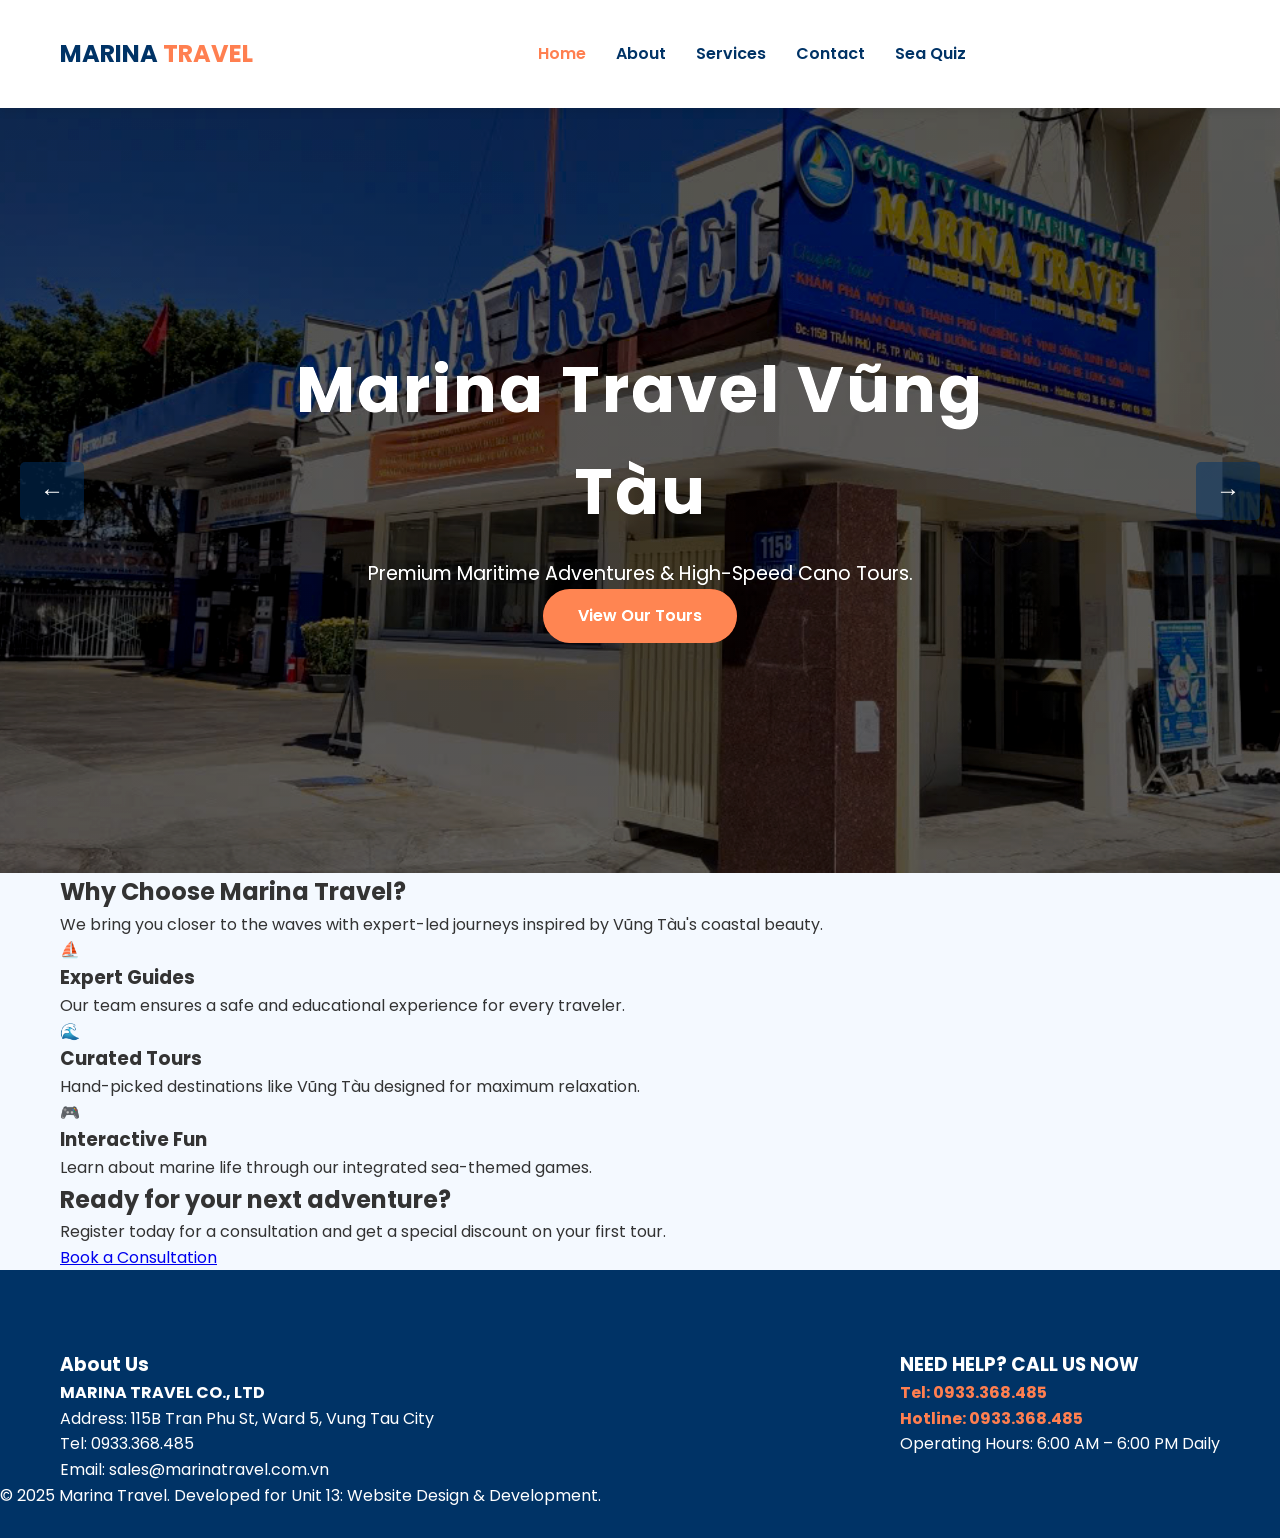
<file: html/index.html>
<!DOCTYPE html>
<html lang="en">
<head>
    <meta charset="UTF-8">
    <meta name="viewport" content="width=device-width, initial-scale=1.0">
    <title>Marina Travel | Your Gateway to the Sea</title>
    <link rel="stylesheet" href="../css/style.css">
    <link rel="stylesheet" href="../css/responsive.css">
    <link href="https://fonts.googleapis.com/css2?family=Poppins:wght@300;400;600&family=Playfair+Display:wght@700&display=swap" rel="stylesheet">
</head>
<body>

    <header>
        <nav class="navbar">
            <div class="logo">Marina <span>Travel</span></div>
            <ul class="nav-links">
                <li><a href="index.html" class="active">Home</a></li>
                <li><a href="about.html">About</a></li>
                <li><a href="services.html">Services</a></li>
                <li><a href="contact.html">Contact</a></li>
                <li><a href="game.html">Sea Quiz</a></li>
            </ul>
        </nav>
    </header>

<main>
    <section class="hero-window">
        <div class="hero-slider" id="hero-slider">
            <div class="slide" style="background-image: linear-gradient(rgba(0,0,0,0.4), rgba(0,0,0,0.4)), url('../img/Marina_Photo_Number_20.jpg');">
                <div class="hero-content">
                    <h1>Marina Travel Vũng Tàu</h1>
                    <p>Premium Maritime Adventures & High-Speed Cano Tours.</p>
                    <a href="services.html" class="btn-primary">View Our Tours</a>
                </div>
            </div>
            <div class="slide" style="background-image: linear-gradient(rgba(0,0,0,0.4), rgba(0,0,0,0.4)), url('../img/Marina_Photo_Number_21.jpg');">
                <div class="hero-content">
                    <h1>Modern PPC Speedboats</h1>
                    <p>Safe, fast, and professional maritime transportation.</p>
                </div>
            </div>
            <div class="slide" style="background-image: linear-gradient(rgba(0,0,0,0.4), rgba(0,0,0,0.4)), url('../img/Marina_Photo_Number_22.jpg');">
                <div class="hero-content">
                    <h1>Unforgettable Memories</h1>
                    <p>Explore the "Kingdom of Oysters" and Vũng Tàu's hidden gems.</p>
                </div>
            </div>
        </div>
        <button class="slider-nav prev" id="prevSlide">←</button>
        <button class="slider-nav next" id="nextSlide">→</button>
    </section>
</main>

        <section class="container features">
            <div class="section-title">
                <h2>Why Choose Marina Travel?</h2>
                <p>We bring you closer to the waves with expert-led journeys inspired by Vũng Tàu's coastal beauty.</p>
            </div>
            
            <div class="feature-grid">
                <div class="feature-card">
                    <div class="icon">⛵</div>
                    <h3>Expert Guides</h3>
                    <p>Our team ensures a safe and educational experience for every traveler.</p>
                </div>
                <div class="feature-card">
                    <div class="icon">🌊</div>
                    <h3>Curated Tours</h3>
                    <p>Hand-picked destinations like Vũng Tàu designed for maximum relaxation.</p>
                </div>
                <div class="feature-card">
                    <div class="icon">🎮</div>
                    <h3>Interactive Fun</h3>
                    <p>Learn about marine life through our integrated sea-themed games.</p>
                </div>
            </div>
        </section>

        <section class="cta-banner">
            <div class="container">
                <h2>Ready for your next adventure?</h2>
                <p>Register today for a consultation and get a special discount on your first tour.</p>
                <a href="contact.html" class="btn-white">Book a Consultation</a>
            </div>
        </section>
    </main>

    <footer>
        <div class="container footer-flex">
            <div class="footer-left">
                <h3>About Us</h3>
                <p><strong>MARINA TRAVEL CO., LTD</strong></p>
                <p>Address: 115B Tran Phu St, Ward 5, Vung Tau City</p>
                <p>Tel: 0933.368.485</p>
                <p>Email: sales@marinatravel.com.vn</p>
            </div>

            <div class="footer-right">
                <h3>NEED HELP? CALL US NOW</h3>
                <p class="hotline-text">Tel: 0933.368.485</p>
                <p class="hotline-text">Hotline: 0933.368.485</p>
                <p>Operating Hours: 6:00 AM – 6:00 PM Daily</p>
            </div>
        </div>
        
        <div class="footer-bottom">
            <p>&copy; 2025 Marina Travel. Developed for Unit 13: Website Design & Development.</p>
        </div>
    </footer>

    <script src="../js/main.js"></script>
</body>
</html>
</file>
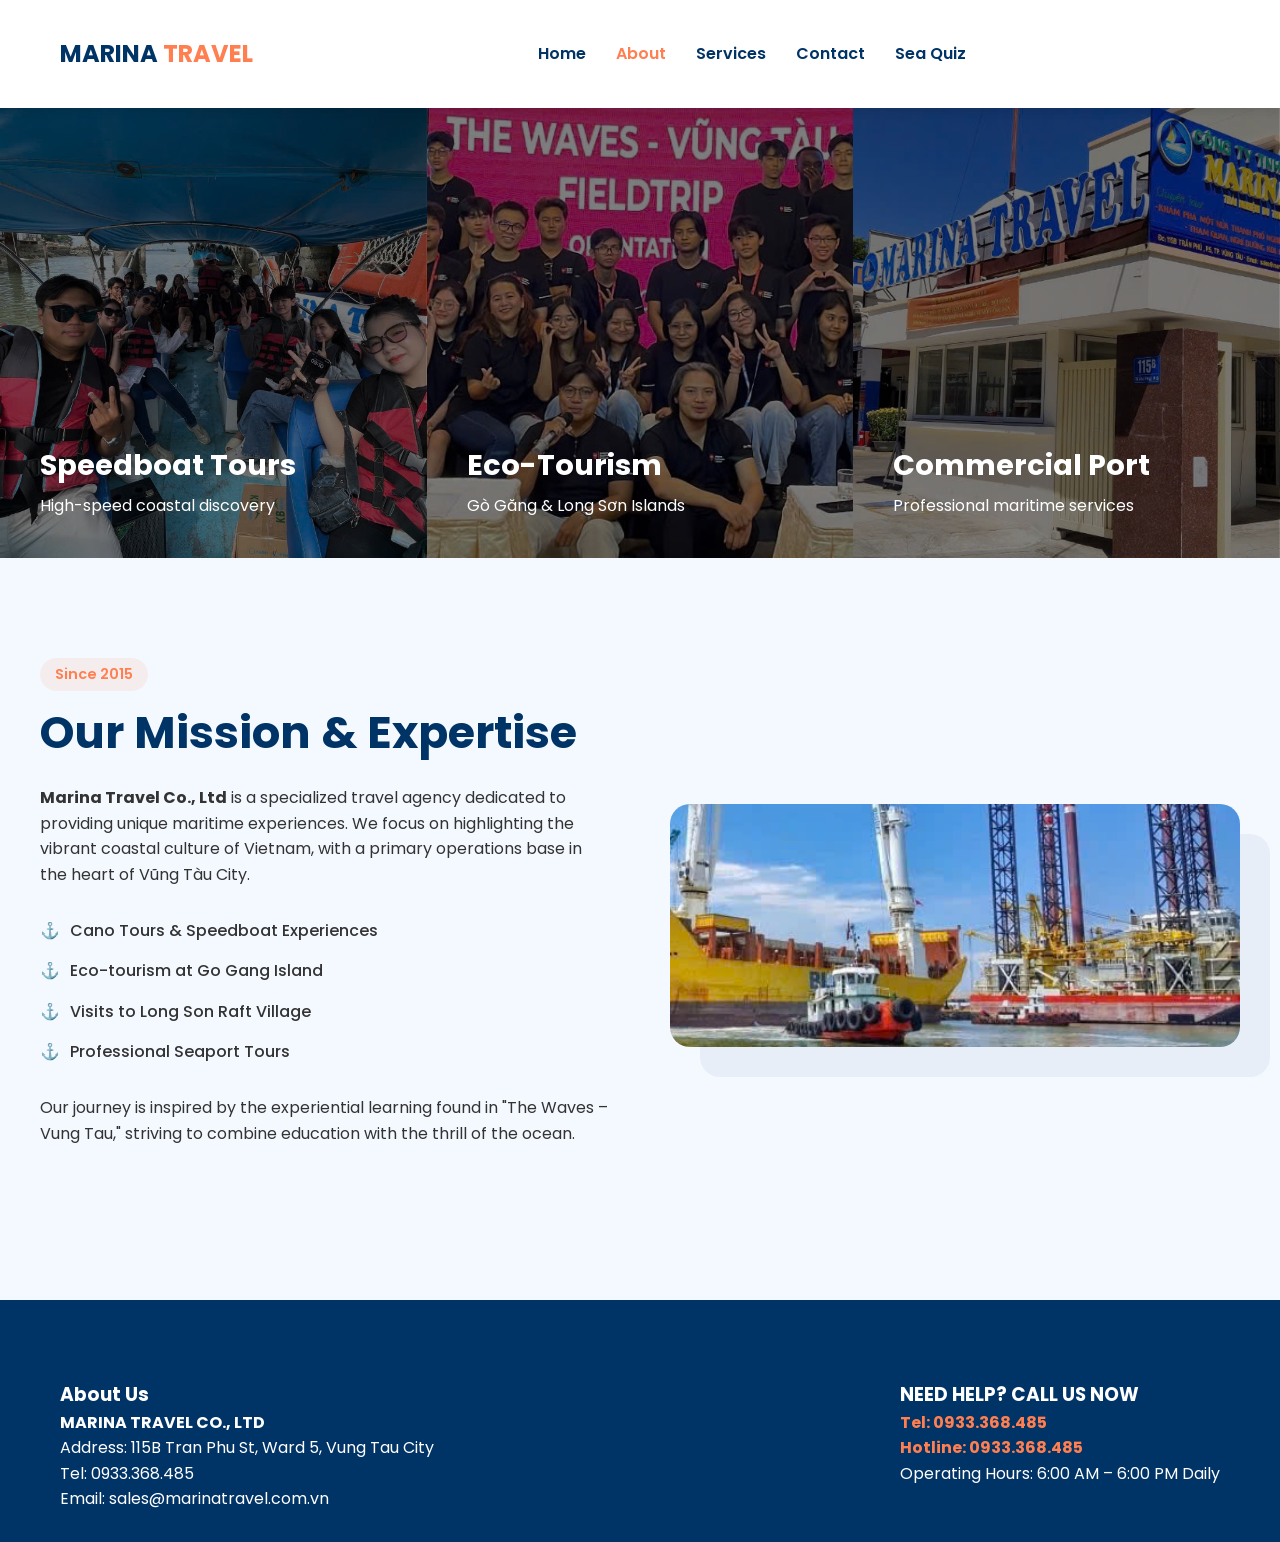
<file: html/about.html>
<!DOCTYPE html>
<html lang="en">
<head>
    <meta charset="UTF-8">
    <meta name="viewport" content="width=device-width, initial-scale=1.0">
    <title>About Us - Marina Travel</title>
    <link rel="stylesheet" href="../css/style.css">
    <link rel="stylesheet" href="../css/responsive.css">
    <link href="https://fonts.googleapis.com/css2?family=Poppins:wght@300;400;600&display=swap" rel="stylesheet">
</head>
<body>

    <header>
        <nav class="navbar">
            <div class="logo">Marina <span>Travel</span></div>
            <ul class="nav-links">
                <li><a href="index.html">Home</a></li>
                <li><a href="about.html" class="active">About</a></li>
                <li><a href="services.html">Services</a></li>
                <li><a href="contact.html">Contact</a></li>
                <li><a href="game.html">Sea Quiz</a></li>
            </ul>
        </nav>
    </header>

    <main>
        <section class="quick-services">
            <div class="service-box" style="background-image: linear-gradient(rgba(0,0,0,0.5), rgba(0,0,0,0.5)), url('../img/Marina_Photo_Number_23.jpg');">
                <div class="box-content">
                    <h3>Speedboat Tours</h3>
                    <p>High-speed coastal discovery</p>
                </div>
            </div>
            <div class="service-box" style="background-image: linear-gradient(rgba(0,0,0,0.5), rgba(0,0,0,0.5)), url('../img/Marina_Photo_Number_24.jpg');">
                <div class="box-content">
                    <h3>Eco-Tourism</h3>
                    <p>Gò Găng & Long Sơn Islands</p>
                </div>
            </div>
            <div class="service-box" style="background-image: linear-gradient(rgba(0,0,0,0.5), rgba(0,0,0,0.5)), url('../img/Marina_Photo_Number_20.jpg');">
                <div class="box-content">
                    <h3>Commercial Port</h3>
                    <p>Professional maritime services</p>
                </div>
            </div>
        </section>

        <section class="container company-detail">
            <div class="detail-grid">
                <div class="detail-text">
                    <span class="badge">Since 2015</span>
                    <h2>Our Mission & Expertise</h2>
                    <p><strong>Marina Travel Co., Ltd</strong> is a specialized travel agency dedicated to providing unique maritime experiences. We focus on highlighting the vibrant coastal culture of Vietnam, with a primary operations base in the heart of Vũng Tàu City.</p>
                    
                    <ul class="check-list">
                        <li>Cano Tours & Speedboat Experiences</li>
                        <li>Eco-tourism at Go Gang Island</li>
                        <li>Visits to Long Son Raft Village</li>
                        <li>Professional Seaport Tours</li>
                    </ul>

                    <p>Our journey is inspired by the experiential learning found in "The Waves – Vung Tau," striving to combine education with the thrill of the ocean.</p>
                    <a href="services.html" class="btn-primary">View All Packages</a>
                </div>
                <div class="detail-image">
                    <img src="../img/Marina_Photo_Number_3.jpg" alt="Marina Vung Tau" class="img-frame">
                </div>
            </div>
        </section>
    </main>

    <footer>
        <div class="container footer-flex">
            <div class="footer-left">
                <h3>About Us</h3>
                <p><strong>MARINA TRAVEL CO., LTD</strong></p>
                <p>Address: 115B Tran Phu St, Ward 5, Vung Tau City</p>
                <p>Tel: 0933.368.485</p>
                <p>Email: sales@marinatravel.com.vn</p>
            </div>
            <div class="footer-right">
                <h3>NEED HELP? CALL US NOW</h3>
                <p class="hotline-text">Tel: 0933.368.485</p>
                <p class="hotline-text">Hotline: 0933.368.485</p>
                <p>Operating Hours: 6:00 AM – 6:00 PM Daily</p>
            </div>
        </div>
    </footer>

    <script src="../js/main.js"></script>
</body>
</html>
</file>
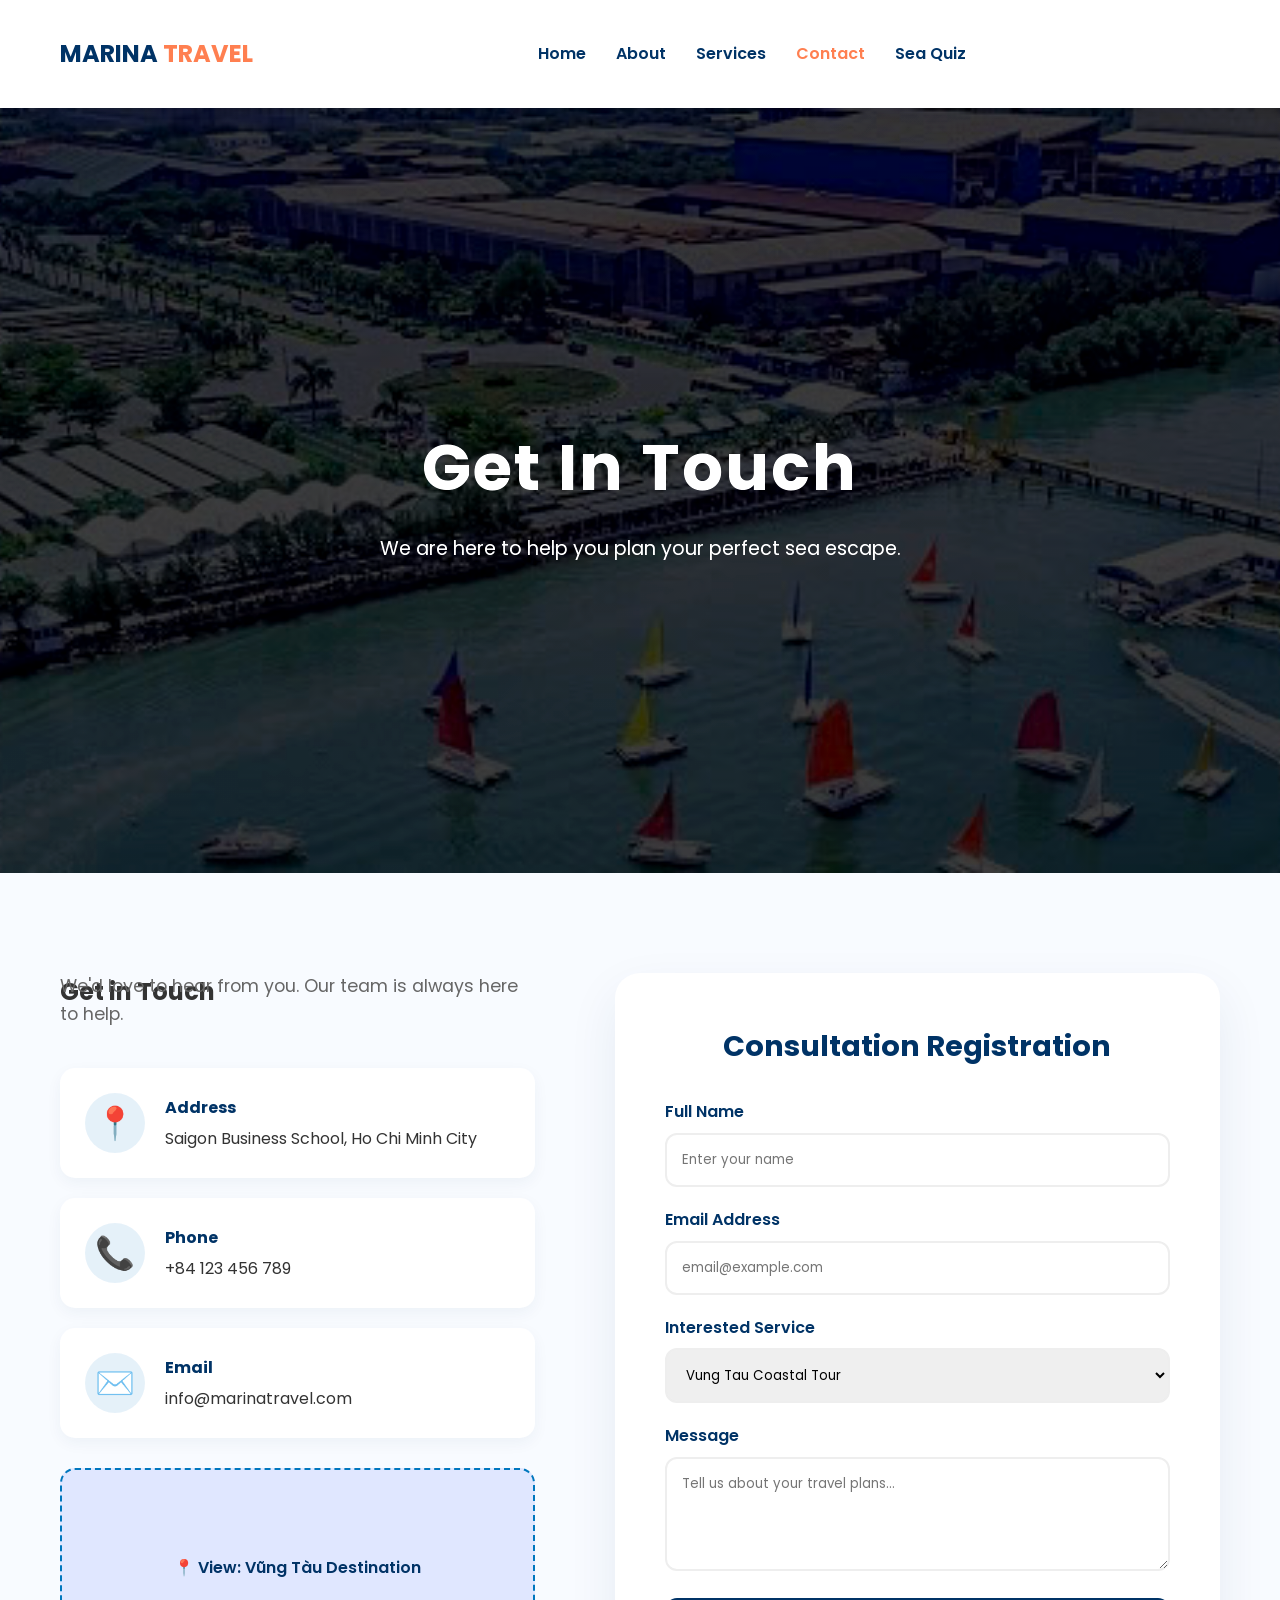
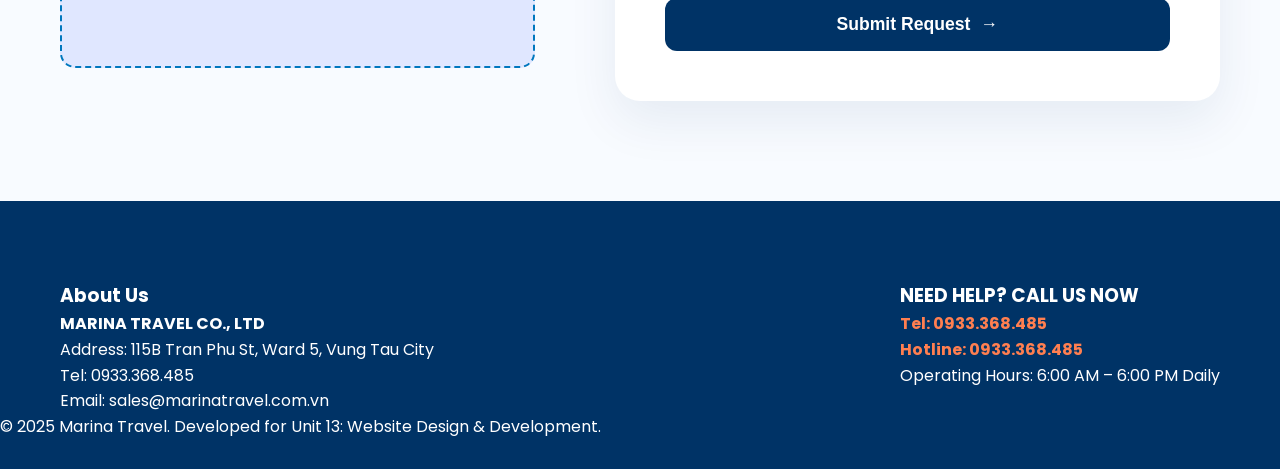
<file: html/contact.html>
<!DOCTYPE html>
<html lang="en">
<head>
    <meta charset="UTF-8">
    <meta name="viewport" content="width=device-width, initial-scale=1.0">
    <title>Contact Us - Marina Travel</title>
    <link rel="stylesheet" href="../css/style.css">
    <link rel="stylesheet" href="../css/responsive.css">
    <link href="https://fonts.googleapis.com/css2?family=Poppins:wght@300;400;600&display=swap" rel="stylesheet">
</head>
<body>

    <header>
        <nav class="navbar">
            <div class="logo">Marina <span>Travel</span></div>
            <ul class="nav-links">
                <li><a href="index.html">Home</a></li>
                <li><a href="about.html">About</a></li>
                <li><a href="services.html">Services</a></li>
                <li><a href="contact.html" class="active">Contact</a></li>
                <li><a href="game.html">Sea Quiz</a></li>
            </ul>
        </nav>
    </header>

    <main>
        <section class="hero-window">
            <div class="hero-slider" id="hero-slider">
                <div class="slide" style="background-image: linear-gradient(rgba(0,0,0,0.6), rgba(0,0,0,0.6)), url('../img/Marina_Photo_Number_2.jpg');">
                    <div class="hero-content">
                        <h1>Get In Touch</h1>
                        <p>We are here to help you plan your perfect sea escape.</p>
                    </div>
                </div>
                <div class="slide" style="background-image: linear-gradient(rgba(0,0,0,0.6), rgba(0,0,0,0.6)), url('../img/Marina_Photo_Number_5.jpg');">
                    <div class="hero-content">
                        <h1>24/7 Hotline Support</h1>
                        <p>Call us now at 0933.368.485 for immediate assistance.</p>
                    </div>
                </div>
                <div class="slide" style="background-image: linear-gradient(rgba(0,0,0,0.6), rgba(0,0,0,0.6)), url('../img/Marina_Photo_Number_7.jpg');">
                    <div class="hero-content">
                        <h1>Ready for the Sea?</h1>
                        <p>Test your ocean knowledge with our Sea Quiz!</p>
                    </div>
                </div>
            </div>
        </section>

        <section class="contact-page-wrapper">
    <div class="container contact-grid">
        
        <div class="contact-info-card">
            <h2 class="section-title">Get in Touch</h2>
            <p class="subtitle">We'd love to hear from you. Our team is always here to help.</p>
            
            <div class="info-item-box">
                <div class="info-icon">📍</div>
                <div>
                    <h4>Address</h4>
                    <p>Saigon Business School, Ho Chi Minh City</p>
                </div>
            </div>
            
            <div class="info-item-box">
                <div class="info-icon">📞</div>
                <div>
                    <h4>Phone</h4>
                    <p>+84 123 456 789</p>
                </div>
            </div>
            
            <div class="info-item-box">
                <div class="info-icon">✉️</div>
                <div>
                    <h4>Email</h4>
                    <p>info@marinatravel.com</p>
                </div>
            </div>

            <div class="map-preview">
                <p>📍 View: Vũng Tàu Destination</p>
            </div>
        </div>

        <div class="form-container-card">
            <h3>Consultation Registration</h3>
            <form id="consultation-form">
                <div class="input-group">
                    <label>Full Name</label>
                    <input type="text" placeholder="Enter your name" required>
                </div>

                <div class="input-group">
                    <label>Email Address</label>
                    <input type="email" placeholder="email@example.com" required>
                </div>

                <div class="input-group">
                    <label>Interested Service</label>
                    <select>
                        <option>Vung Tau Coastal Tour</option>
                        <option>Go Gang Island Eco-Tour</option>
                        <option>Long Son Raft Village</option>
                        <option>Private Boat Rental</option>
                    </select>
                </div>

                <div class="input-group">
                    <label>Message</label>
                    <textarea rows="4" placeholder="Tell us about your travel plans..."></textarea>
                </div>

                <button type="submit" class="submit-btn-modern">
                    Submit Request <span>→</span>
                </button>
            </form>
        </div>

    </div>
</section>
    </main>

    <footer>
        <div class="container footer-flex">
            <div class="footer-left">
                <h3>About Us</h3>
                <p><strong>MARINA TRAVEL CO., LTD</strong></p>
                <p>Address: 115B Tran Phu St, Ward 5, Vung Tau City</p>
                <p>Tel: 0933.368.485</p>
                <p>Email: sales@marinatravel.com.vn</p>
            </div>

            <div class="footer-right">
                <h3>NEED HELP? CALL US NOW</h3>
                <p class="hotline-text">Tel: 0933.368.485</p>
                <p class="hotline-text">Hotline: 0933.368.485</p>
                <p>Operating Hours: 6:00 AM – 6:00 PM Daily</p>
            </div>
        </div>
        
        <div class="footer-bottom">
            <p>&copy; 2025 Marina Travel. Developed for Unit 13: Website Design & Development.</p>
        </div>
    </footer>

    <script src="../js/main.js"></script>
    <script src="../js/form-validation.js"></script>
</body>
</html>
</file>
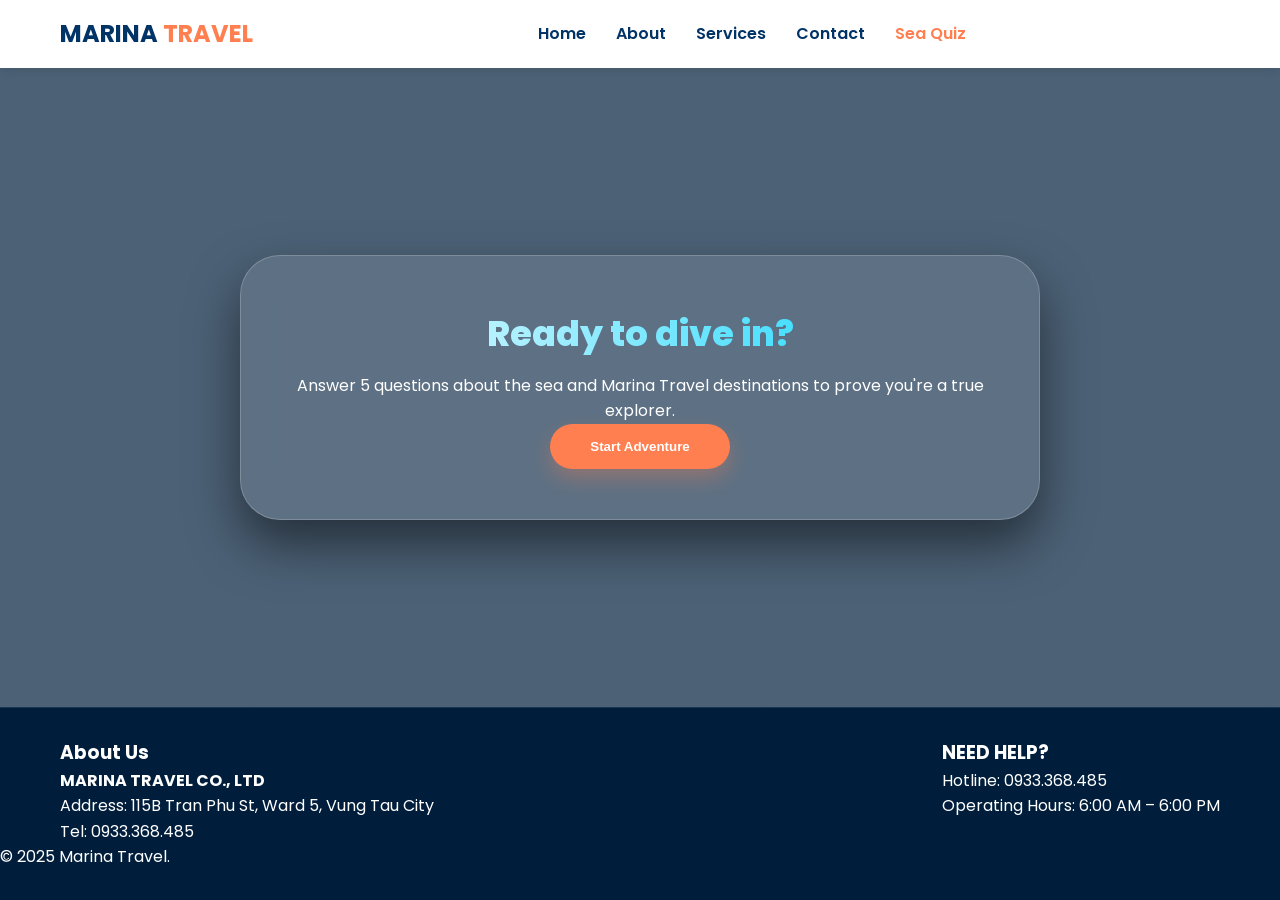
<file: html/game.html>
<!DOCTYPE html>
<html lang="en">
<head>
    <meta charset="UTF-8">
    <meta name="viewport" content="width=device-width, initial-scale=1.0">
    <title>Sea Adventure Game - Marina Travel</title>
    <link rel="stylesheet" href="../css/style.css">
    <link rel="stylesheet" href="../css/game.css">
    <link rel="stylesheet" href="../css/responsive.css">
    <link href="https://fonts.googleapis.com/css2?family=Poppins:wght@300;400;600&display=swap" rel="stylesheet">
</head>
<body class="game-page-layout">

    <header class="game-header-nav">
        <nav class="navbar">
            <div class="logo">Marina <span>Travel</span></div>
            <ul class="nav-links">
                <li><a href="index.html">Home</a></li>
                <li><a href="about.html">About</a></li>
                <li><a href="services.html">Services</a></li>
                <li><a href="contact.html">Contact</a></li>
                <li><a href="game.html" class="active">Sea Quiz</a></li>
            </ul>
        </nav>
    </header>

    <main class="game-main-content">
        <section class="game-container" id="game-box">
            
            <div id="start-screen">
                <h2 class="title-gradient">Ready to dive in?</h2>
                <p>Answer 5 questions about the sea and Marina Travel destinations to prove you're a true explorer.</p>
                <button id="start-btn" class="main-btn">Start Adventure</button>
            </div>

            <div id="quiz-screen" class="hidden">
                <div class="quiz-info">
                    <h2 class="title-gradient">SEA EXPLORER CHALLENGE</h2>
                    <div class="progress-wrapper">
                        <span id="question-number">QUESTION 1/5</span>
                        <div class="progress-bar">
                            <div class="progress-fill"></div>
                        </div>
                    </div>
                </div>

                <div class="quiz-body">
                    <div class="character-box">
                        <span class="mascot-animation">🐙</span>
                    </div>
                    <div id="question-text"></div>
                    <div id="answer-buttons" class="btn-grid"></div>
                </div>
                
                <div id="score-display">Score: 0</div>
            </div>

            <div id="result-screen" class="hidden">
                <h2 class="title-gradient">MISSION ACCOMPLISHED</h2>
                <p id="final-score-text"></p>
                <div class="result-footer">
                    <button id="restart-btn" class="main-btn">PLAY AGAIN</button>
                </div>
            </div>

        </section>
    </main>

    <footer class="game-footer">
        <div class="container footer-flex">
            <div class="footer-left">
                <h3>About Us</h3>
                <p><strong>MARINA TRAVEL CO., LTD</strong></p>
                <p>Address: 115B Tran Phu St, Ward 5, Vung Tau City</p>
                <p>Tel: 0933.368.485</p>
            </div>
            <div class="footer-right">
                <h3>NEED HELP?</h3>
                <p>Hotline: 0933.368.485</p>
                <p>Operating Hours: 6:00 AM – 6:00 PM</p>
            </div>
        </div>
        <div class="footer-bottom">
            <p>&copy; 2025 Marina Travel.</p>
        </div>
    </footer>

    <script src="../js/main.js"></script>
    <script src="../js/game.js"></script>
</body>
</html>
</file>
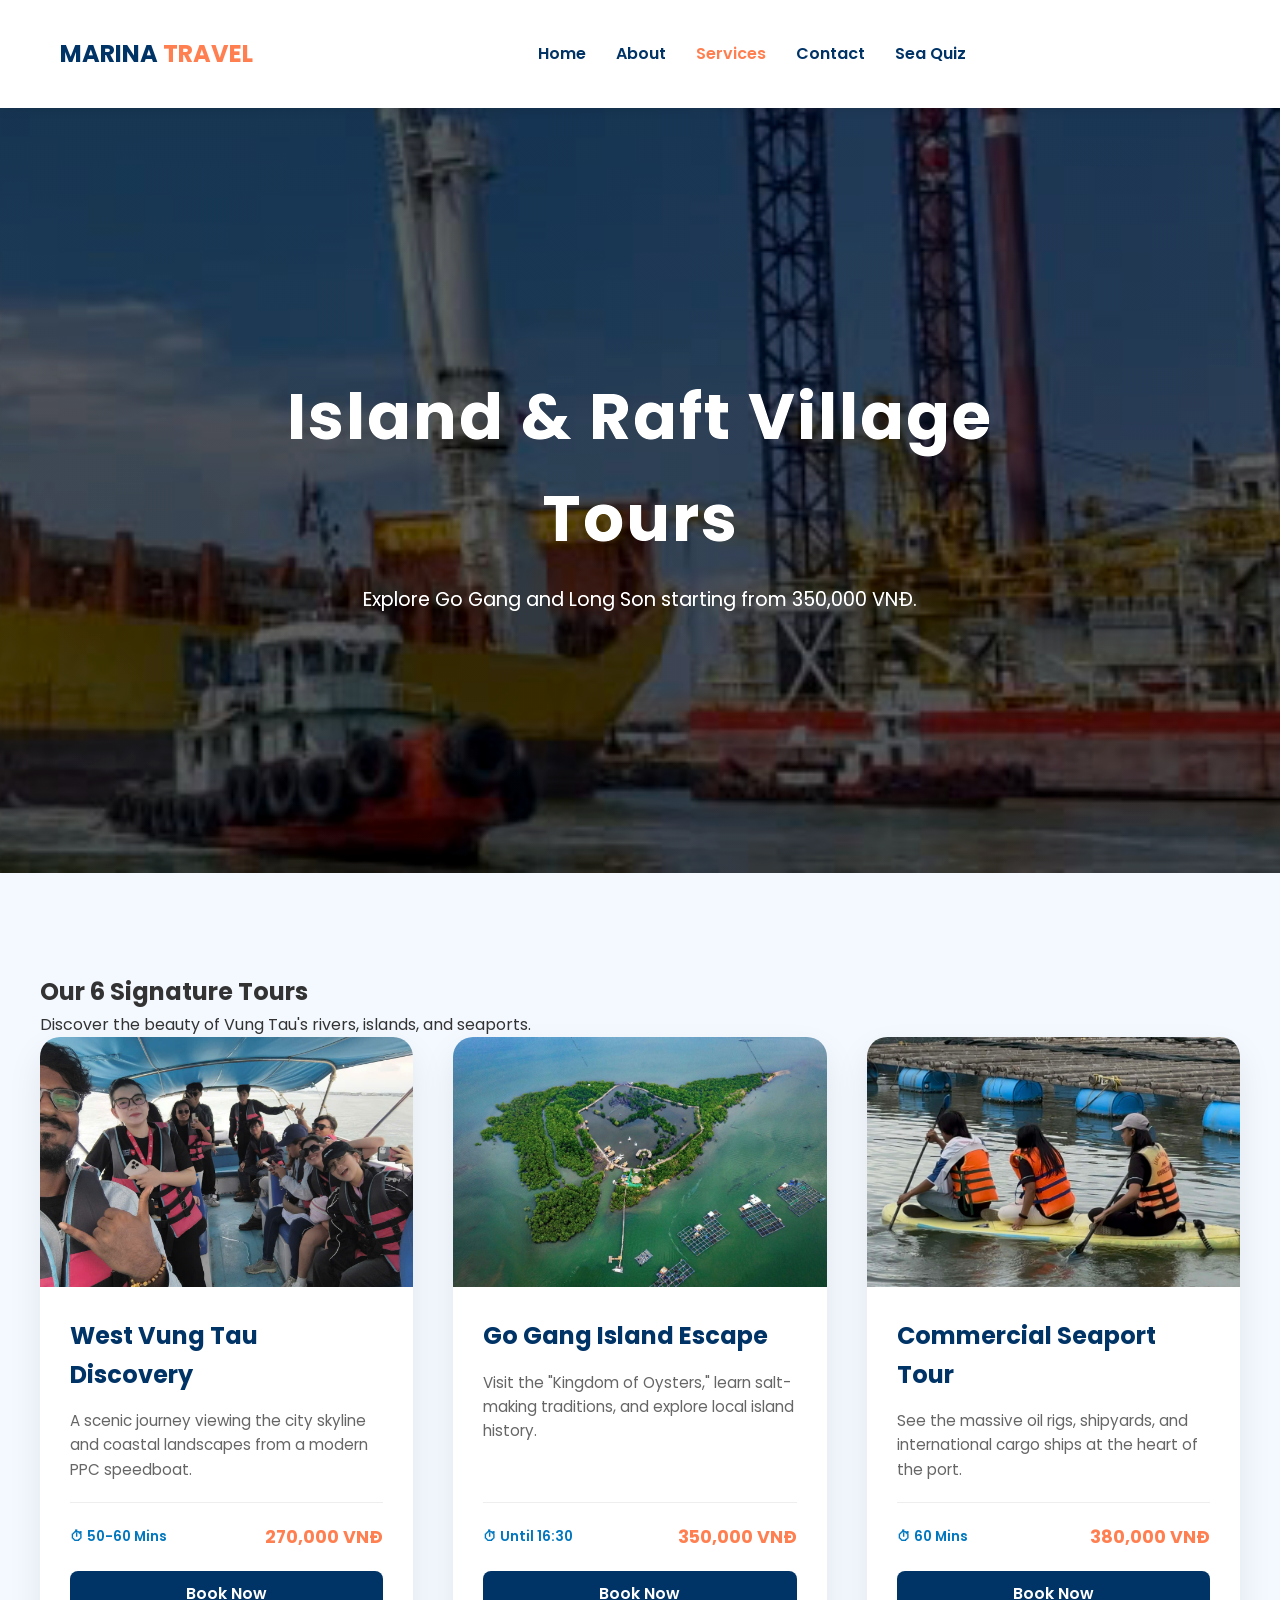
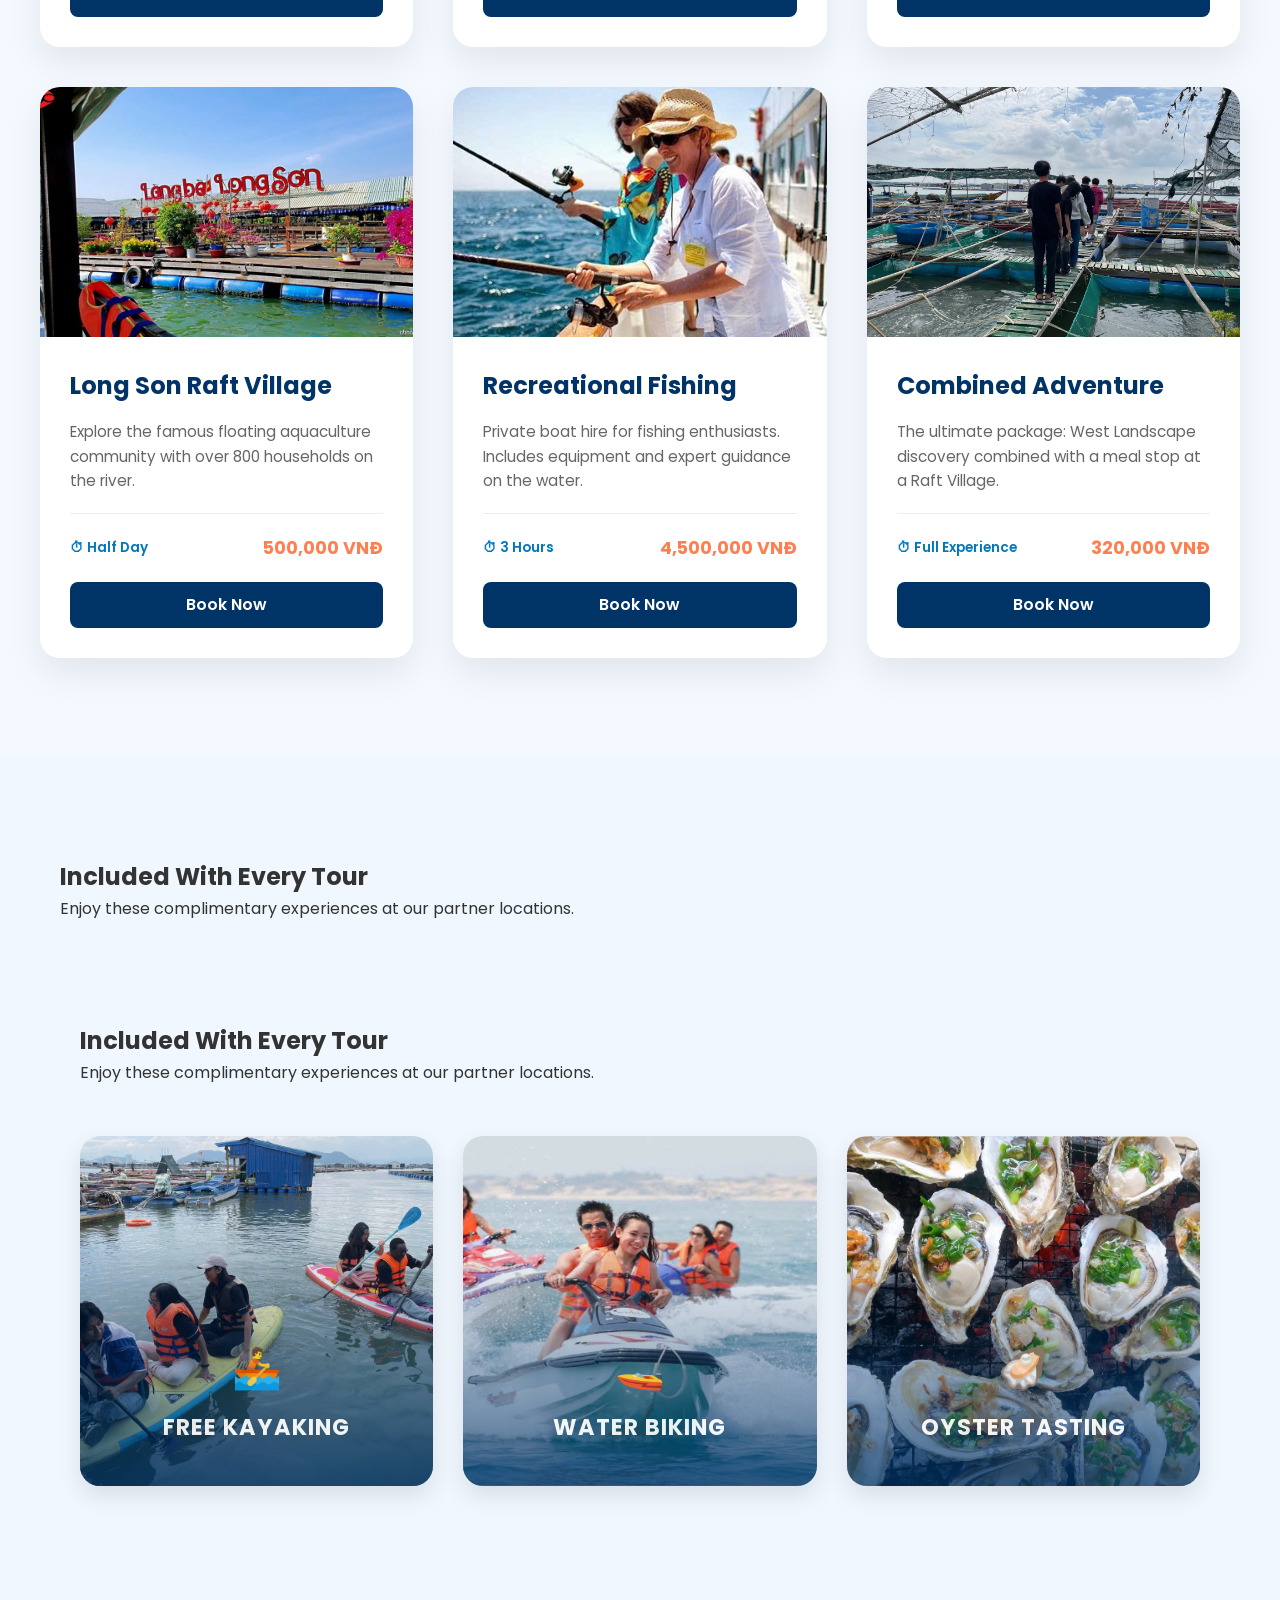
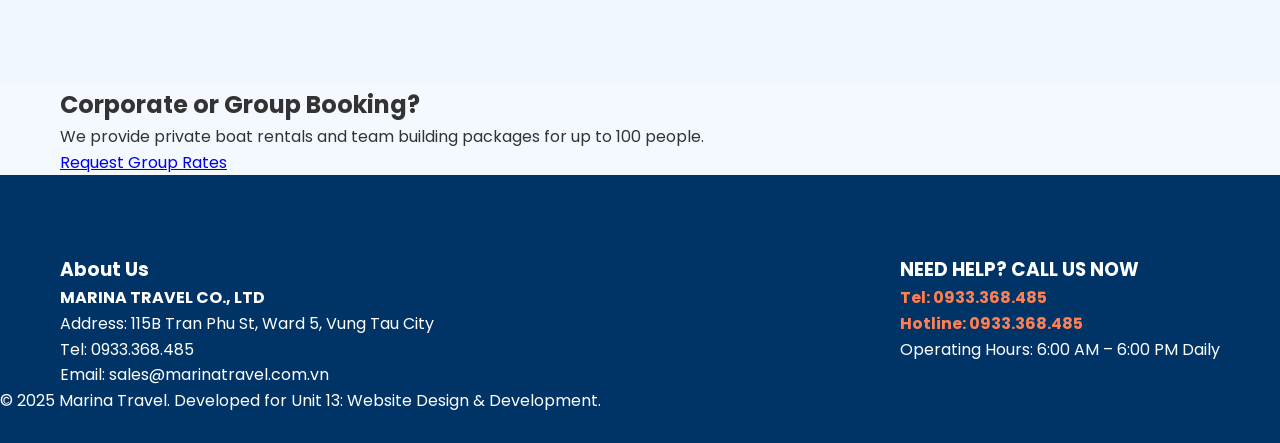
<file: html/services.html>
<!DOCTYPE html>
<html lang="en">
<head>
    <meta charset="UTF-8">
    <meta name="viewport" content="width=device-width, initial-scale=1.0">
    <title>Our Services - Marina Travel Vung Tau</title>
    <link rel="stylesheet" href="../css/style.css">
    <link rel="stylesheet" href="../css/responsive.css">
    <link href="https://fonts.googleapis.com/css2?family=Poppins:wght@300;400;600&display=swap" rel="stylesheet">
</head>
<body>

    <header>
        <nav class="navbar">
            <div class="logo">Marina <span>Travel</span></div>
            <ul class="nav-links">
                <li><a href="index.html">Home</a></li>
                <li><a href="about.html">About</a></li>
                <li><a href="services.html" class="active">Services</a></li>
                <li><a href="contact.html">Contact</a></li>
                <li><a href="game.html">Sea Quiz</a></li>
            </ul>
        </nav>
    </header>

    <main>
        <section class="hero-window">
            <div class="hero-slider" id="hero-slider">
                <div class="slide" style="background-image: linear-gradient(rgba(0,0,0,0.4), rgba(0,0,0,0.4)), url('../img/Marina_Photo_Number_3.jpg');">
                    <div class="hero-content">
                        <h1>Island & Raft Village Tours</h1>
                        <p>Explore Go Gang and Long Son starting from 350,000 VNĐ.</p>
                    </div>
                </div>
                <div class="slide" style="background-image: linear-gradient(rgba(0,0,0,0.4), rgba(0,0,0,0.4)), url('../img/Marina_Photo_Number_4.jpg');">
                    <div class="hero-content">
                        <h1>Seaport Discoveries</h1>
                        <p>Witness oil rigs and international ships up close.</p>
                    </div>
                </div>
                <div class="slide" style="background-image: linear-gradient(rgba(0,0,0,0.4), rgba(0,0,0,0.4)), url('../img/Marina_Photo_Number_15.jpg');">
                    <div class="hero-content">
                        <h1>Private Boat Rentals</h1>
                        <p>Custom group charters and recreational fishing trips.</p>
                    </div>
                </div>
            </div>
        </section>

        <section class="container services-section">
            <div class="section-title">
                <h2>Our 6 Signature Tours</h2>
                <p>Discover the beauty of Vung Tau's rivers, islands, and seaports.</p>
            </div>

            <div class="services-grid">
                <div class="service-card">
                    <div class="service-img">
                        <img src="../img/Marina_Photo_Number_12.jpg"  alt="West Vung Tau">
                    </div>
                    <div class="service-info">
                        <h3>West Vung Tau Discovery</h3>
                        <p>A scenic journey viewing the city skyline and coastal landscapes from a modern PPC speedboat.</p>
                        <div class="tour-meta">
                            <span class="duration">⏱ 50-60 Mins</span>
                            <span class="price">270,000 VNĐ</span>
                        </div>
                        <a href="contact.html" class="btn-small">Book Now</a>
                    </div>
                </div>

                <div class="service-card">
                    <div class="service-img">
                        <img src="../img/Marina_Photo_Number_13.jpg" alt="Go Gang Island">
                    </div>
                    <div class="service-info">
                        <h3>Go Gang Island Escape</h3>
                        <p>Visit the "Kingdom of Oysters," learn salt-making traditions, and explore local island history.</p>
                        <div class="tour-meta">
                            <span class="duration">⏱ Until 16:30</span>
                            <span class="price">350,000 VNĐ</span>
                        </div>
                        <a href="contact.html" class="btn-small">Book Now</a>
                    </div>
                </div>

                <div class="service-card">
                    <div class="service-img">
                        <img src="../img/Marina_Photo_Number_6.jpg" alt="Commercial Seaport">
                    </div>
                    <div class="service-info">
                        <h3>Commercial Seaport Tour</h3>
                        <p>See the massive oil rigs, shipyards, and international cargo ships at the heart of the port.</p>
                        <div class="tour-meta">
                            <span class="duration">⏱ 60 Mins</span>
                            <span class="price">380,000 VNĐ</span>
                        </div>
                        <a href="contact.html" class="btn-small">Book Now</a>
                    </div>
                </div>

                <div class="service-card">
                    <div class="service-img">
                        <img src="../img/Marina_Photo_Number_14.jpg" alt="Long Sơn Raft Village">
                    </div>
                    <div class="service-info">
                        <h3>Long Son Raft Village</h3>
                        <p>Explore the famous floating aquaculture community with over 800 households on the river.</p>
                        <div class="tour-meta">
                            <span class="duration">⏱ Half Day</span>
                            <span class="price">500,000 VNĐ</span>
                        </div>
                        <a href="contact.html" class="btn-small">Book Now</a>
                    </div>
                </div>

                <div class="service-card">
                    <div class="service-img">
                        <img src="../img/Marina_Photo_Number_15.jpg" alt="Recreational Fishing">
                    </div>
                    <div class="service-info">
                        <h3>Recreational Fishing</h3>
                        <p>Private boat hire for fishing enthusiasts. Includes equipment and expert guidance on the water.</p>
                        <div class="tour-meta">
                            <span class="duration">⏱ 3 Hours</span>
                            <span class="price">4,500,000 VNĐ</span>
                        </div>
                        <a href="contact.html" class="btn-small">Book Now</a>
                    </div>
                </div>

                <div class="service-card">
                    <div class="service-img">
                        <img src="../img/Marina_Photo_Number_16.jpg" alt="Combined Tour">
                    </div>
                    <div class="service-info">
                        <h3>Combined Adventure</h3>
                        <p>The ultimate package: West Landscape discovery combined with a meal stop at a Raft Village.</p>
                        <div class="tour-meta">
                            <span class="duration">⏱ Full Experience</span>
                            <span class="price">320,000 VNĐ</span>
                        </div>
                        <a href="contact.html" class="btn-small">Book Now</a>
                    </div>
                </div>
            </div>
        </section>

        <section class="extra-activities">
            <div class="container">
                <div class="section-title">
                    <h2>Included With Every Tour</h2>
                    <p>Enjoy these complimentary experiences at our partner locations.</p>
                </div>
<section class="extra-activities">
    <div class="container">
        <div class="section-header">
            <h2>Included With Every Tour</h2>
            <p>Enjoy these complimentary experiences at our partner locations.</p>
        </div>
        
        <div class="extra-grid">
            <div class="extra-card">
                <div class="extra-img" style="background-image: url('../img/Marina_Photo_Number_26.jpg');"></div>
                <div class="extra-overlay">
                    <span class="extra-icon">🚣</span>
                    <h4>Free Kayaking</h4>
                </div>
            </div>

            <div class="extra-card">
                <div class="extra-img" style="background-image: url('../img/Marina_Photo_Number_27.jpg');"></div>
                <div class="extra-overlay">
                    <span class="extra-icon">🚤</span>
                    <h4>Water Biking</h4>
                </div>
            </div>

            <div class="extra-card">
                <div class="extra-img" style="background-image: url('../img/Marina_Photo_Number_25.jpg');"></div>
                <div class="extra-overlay">
                    <span class="extra-icon">🦪</span>
                    <h4>Oyster Tasting</h4>
                </div>
            </div>
        </div>
    </div>
</section>
            </div>
        </section>

        <section class="cta-banner">
            <div class="container">
                <h2>Corporate or Group Booking?</h2>
                <p>We provide private boat rentals and team building packages for up to 100 people.</p>
                <a href="contact.html" class="btn-white">Request Group Rates</a>
            </div>
        </section>
    </main>

    <footer>
        <div class="container footer-flex">
            <div class="footer-left">
                <h3>About Us</h3>
                <p><strong>MARINA TRAVEL CO., LTD</strong></p>
                <p>Address: 115B Tran Phu St, Ward 5, Vung Tau City</p>
                <p>Tel: 0933.368.485</p>
                <p>Email: sales@marinatravel.com.vn</p>
            </div>

            <div class="footer-right">
                <h3>NEED HELP? CALL US NOW</h3>
                <p class="hotline-text">Tel: 0933.368.485</p>
                <p class="hotline-text">Hotline: 0933.368.485</p>
                <p>Operating Hours: 6:00 AM – 6:00 PM Daily</p>
            </div>
        </div>
        
        <div class="footer-bottom">
            <p>&copy; 2025 Marina Travel. Developed for Unit 13: Website Design & Development.</p>
        </div>
    </footer>

    <script src="../js/main.js"></script>
</body>
</html>
</file>
<file: css/style.css>
/* --- Root Variables for Brand Consistency --- */
:root {
    --primary-blue: #003366;
    --secondary-blue: #0077be;
    --accent-coral: #ff7f50;
    --light-bg: #f4f9ff;
    --white: #ffffff;
    --dark-text: #333333;
    --transition: all 0.4s cubic-bezier(0.25, 0.46, 0.45, 0.94);
}

/* --- Global Reset --- */
* {
    margin: 0;
    padding: 0;
    box-sizing: border-box;
}

body {
    font-family: 'Poppins', sans-serif;
    line-height: 1.6;
    color: var(--dark-text);
    background-color: var(--light-bg);
    overflow-x: hidden;
}

/* --- Layout Containers --- */
.container {
    max-width: 1200px;
    margin: 0 auto;
    padding: 0 20px;
}

/* --- Navigation --- */
header {
    background: var(--white);
    box-shadow: 0 2px 10px rgba(0,0,0,0.1);
    position: sticky;
    top: 0;
    z-index: 1000;
}

.navbar {
    display: flex;
    justify-content: space-between;
    align-items: center;
    max-width: 1200px;
    margin: 0 auto;
    padding: 15px 20px;
}

.logo {
    font-size: 24px;
    font-weight: 700;
    color: var(--primary-blue);
    text-transform: uppercase;
}

.logo span {
    color: var(--accent-coral);
}

.nav-links {
    display: flex;
    list-style: none;
}

.nav-links li {
    margin-left: 30px;
}

.nav-links a {
    text-decoration: none;
    color: var(--primary-blue);
    font-weight: 600;
    transition: var(--transition);
}

.nav-links a:hover,
.nav-links a.active {
    color: var(--accent-coral);
}

/* =============================================
    ABOUT PAGE: QUICK SERVICES (3 Boxes)
   ============================================= */
.quick-services {
    display: flex;
    height: 450px;
    width: 100%;
    overflow: hidden;
}

.service-box {
    flex: 1;
    background-size: cover;
    background-position: center;
    position: relative;
    display: flex;
    align-items: flex-end;
    padding: 40px;
    color: var(--white);
    transition: var(--transition);
    cursor: pointer;
}

/* Hiệu ứng trượt rộng ra khi hover */
.service-box:hover {
    flex: 1.5;
}

.box-content {
    position: relative;
    z-index: 2;
    transition: transform 0.5s ease;
}

.service-box:hover .box-content {
    transform: translateY(-10px);
}

.box-content h3 {
    font-size: 1.8rem;
    margin-bottom: 5px;
}

/* =============================================
    COMPANY DETAIL SECTION
   ============================================= */
.company-detail {
    padding: 100px 0;
}

.detail-grid {
    display: grid;
    grid-template-columns: 1fr 1fr;
    gap: 60px;
    align-items: center;
}

.badge {
    display: inline-block;
    background: rgba(255, 127, 80, 0.1);
    color: var(--accent-coral);
    padding: 5px 15px;
    border-radius: 50px;
    font-weight: 600;
    font-size: 0.9rem;
    margin-bottom: 15px;
}

.detail-text h2 {
    font-size: 2.8rem;
    color: var(--primary-blue);
    line-height: 1.2;
    margin-bottom: 25px;
}

.check-list {
    list-style: none;
    margin: 30px 0;
}

.check-list li {
    position: relative;
    padding-left: 30px;
    margin-bottom: 15px;
    font-weight: 500;
    transition: 0.3s;
}

.check-list li::before {
    content: '⚓';
    position: absolute;
    left: 0;
    color: var(--accent-coral);
}

.check-list li:hover {
    transform: translateX(10px);
    color: var(--secondary-blue);
}

.img-frame {
    width: 100%;
    border-radius: 20px;
    box-shadow: 30px 30px 0px rgba(0, 51, 102, 0.05);
    transition: var(--transition);
}

.img-frame:hover {
    transform: scale(1.02);
}
/* --- HERO SLIDER (Kiểu dải băng) --- */
.hero-window {
    height: 85vh;
    overflow: hidden; /* Quan trọng để ẩn phần slide bị thừa */
    position: relative;
    background: #000;
}

.hero-slider {
    display: flex; /* Dùng flexbox để các slide nằm cạnh nhau */
    width: 100%; /* Sẽ được JS điều chỉnh để chứa các slide clone */
    height: 100%;
    transition: transform 1.2s cubic-bezier(0.645, 0.045, 0.355, 1); /* Transition mượt mà */
    /* Thêm perspective cho hiệu ứng 3D nhẹ nếu muốn */
    /* perspective: 1000px; */ 
}

.slide {
    flex-shrink: 0; /* Quan trọng: Ngăn slide bị co lại */
    width: 100%; /* Mỗi slide chiếm 100% chiều rộng của .hero-window */
    height: 100%;
    background-size: cover;
    background-position: center;
    display: flex;
    align-items: center;
    justify-content: center;
    text-align: center;
    color: white;
    position: relative; /* Cho lớp phủ gradient và nội dung */
    /* Hiệu ứng 3D nhẹ khi trượt (tùy chọn) */
    /* transform-style: preserve-3d; */
}

/* Lớp phủ gradient để chữ dễ đọc hơn */
.slide::before {
    content: '';
    position: absolute;
    inset: 0;
    background: linear-gradient(rgba(0,0,0,0.4), rgba(0,0,0,0.4));
    z-index: 1;
}

.hero-content {
    position: relative; /* Đặt trên lớp phủ */
    z-index: 2;
    max-width: 800px;
}

/* --- HIỆU ỨNG CHỮ (Professional Reveal) --- */
.hero-content h1 {
    font-size: 4rem;
    font-weight: 700;
    letter-spacing: 2px;
    margin-bottom: 15px;
    clip-path: inset(0 0 100% 0); /* Ẩn chữ bằng clip-path */
    transition: clip-path 1.2s cubic-bezier(0.77, 0, 0.175, 1);
}

.hero-content p {
    font-size: 1.2rem;
    opacity: 0;
    transform: translateY(20px); /* Ẩn xuống dưới */
    transition: all 1s ease-out;
}

.btn-primary {
    opacity: 0;
    transform: scale(0.8); /* Ẩn bằng scale */
    transition: all 0.6s cubic-bezier(0.175, 0.885, 0.32, 1.275);
}

/* Khi slide được active (bởi JS) thì chữ hiện ra */
.slide.active-slide .hero-content h1 {
    clip-path: inset(0 0 0 0);
    transition-delay: 0.5s;
}

.slide.active-slide .hero-content p {
    opacity: 1;
    transform: translateY(0);
    transition-delay: 1.2s;
}

.slide.active-slide .btn-primary {
    opacity: 1;
    transform: scale(1);
    transition-delay: 1.5s;
}

/* --- Nút điều hướng (tùy chọn) --- */
.slider-nav {
    position: absolute;
    top: 50%;
    transform: translateY(-50%);
    background: rgba(0, 51, 102, 0.5); /* Nền xanh đậm trong suốt */
    color: white;
    border: none;
    padding: 15px 20px;
    font-size: 1.5rem;
    cursor: pointer;
    z-index: 10;
    border-radius: 5px;
    transition: background 0.3s ease;
}

.slider-nav:hover {
    background: var(--accent-coral);
}

.slider-nav.prev {
    left: 20px;
}

.slider-nav.next {
    right: 20px;
}
/* --- Buttons --- */
.btn-primary {
    background: var(--accent-coral);
    color: var(--white);
    padding: 14px 35px;
    border-radius: 50px;
    text-decoration: none;
    font-weight: 600;
    display: inline-block;
    transition: var(--transition);
    border: none;
}

.btn-primary:hover {
    transform: translateY(-3px);
    box-shadow: 0 10px 20px rgba(255, 127, 80, 0.3);
}

/* --- Footer --- */
footer {
    background: var(--primary-blue);
    color: white;
    padding: 80px 0 30px;
}

.footer-flex {
    display: flex;
    justify-content: space-between;
    flex-wrap: wrap;
    gap: 40px;
}

.hotline-text {
    font-weight: 700;
    color: var(--accent-coral);
}

/* --- Responsive --- */
@media (max-width: 768px) {
    .quick-services {
        flex-direction: column;
        height: auto;
    }
    .service-box {
        height: 250px;
    }
    .detail-grid {
        grid-template-columns: 1fr;
    }
    .detail-text h2 {
        font-size: 2rem;
    }
}
/* =============================================
    SERVICES PAGE: SIGNATURE TOURS GRID
   ============================================= */
.services-section {
    padding: 100px 0;
}

.services-grid {
    display: grid;
    grid-template-columns: repeat(auto-fit, minmax(350px, 1fr));
    gap: 40px;
}

.service-card {
    background: var(--white);
    border-radius: 20px;
    overflow: hidden;
    box-shadow: 0 15px 35px rgba(0,0,0,0.08);
    transition: var(--transition);
    display: flex;
    flex-direction: column;
}

.service-card:hover {
    transform: translateY(-12px);
    box-shadow: 0 20px 40px rgba(0, 51, 102, 0.12);
}

.service-img {
    height: 250px;
    overflow: hidden;
}

.service-img img {
    width: 100%;
    height: 100%;
    object-fit: cover;
    transition: transform 0.6s ease;
}

.service-card:hover .service-img img {
    transform: scale(1.1);
}

.service-info {
    padding: 30px;
    flex-grow: 1;
    display: flex;
    flex-direction: column;
}

.service-info h3 {
    color: var(--primary-blue);
    font-size: 1.5rem;
    margin-bottom: 15px;
}

.service-info p {
    font-size: 0.95rem;
    color: #666;
    margin-bottom: 20px;
    flex-grow: 1;
}

/* Meta info: Duration & Price */
.tour-meta {
    display: flex;
    justify-content: space-between;
    align-items: center;
    padding-top: 20px;
    border-top: 1px solid #eee;
    margin-bottom: 20px;
}

.duration {
    font-size: 0.85rem;
    color: var(--secondary-blue);
    font-weight: 600;
}

.price {
    font-size: 1.1rem;
    color: var(--accent-coral);
    font-weight: 700;
}

.btn-small {
    text-align: center;
    background: var(--primary-blue);
    color: white;
    padding: 10px 20px;
    border-radius: 8px;
    text-decoration: none;
    font-weight: 600;
    transition: var(--transition);
}

.btn-small:hover {
    background: var(--secondary-blue);
}

/* =============================================
    EXTRA ACTIVITIES (Kayaking, Water Biking...)
   ============================================= */
.extra-activities {
    background: #f0f7ff;
    padding: 100px 0;
}

.extra-grid {
    display: grid;
    grid-template-columns: repeat(3, 1fr);
    gap: 30px;
    margin-top: 50px;
}

.extra-card {
    position: relative;
    height: 350px;
    border-radius: 20px;
    overflow: hidden;
    box-shadow: 0 10px 25px rgba(0,0,0,0.1);
}

.extra-img {
    width: 100%;
    height: 100%;
    background-size: cover;
    background-position: center;
    transition: transform 0.8s ease;
}

.extra-overlay {
    position: absolute;
    inset: 0;
    background: linear-gradient(to top, rgba(0, 51, 102, 0.85), transparent 70%);
    display: flex;
    flex-direction: column;
    justify-content: flex-end;
    align-items: center;
    padding-bottom: 40px;
    color: white;
    opacity: 0.9;
    transition: var(--transition);
}

.extra-icon {
    font-size: 2.5rem;
    margin-bottom: 10px;
}

.extra-card h4 {
    font-size: 1.4rem;
    letter-spacing: 1px;
    text-transform: uppercase;
}

/* Hiệu ứng khi hover vào card extra */
.extra-card:hover .extra-img {
    transform: scale(1.15);
}

.extra-card:hover .extra-overlay {
    background: linear-gradient(to top, rgba(255, 127, 80, 0.9), transparent 80%);
}

/* =============================================
    RESPONSIVE FOR SERVICES
   ============================================= */
@media (max-width: 992px) {
    .extra-grid {
        grid-template-columns: repeat(2, 1fr);
    }
}

@media (max-width: 600px) {
    .services-grid, .extra-grid {
        grid-template-columns: 1fr;
    }
    .extra-card {
        height: 300px;
    }
}
/* =============================================
    CONTACT PAGE SPECIFIC STYLES
   ============================================= */
.contact-page-wrapper {
    padding: 100px 0;
    background-color: #f8fbff;
}

.contact-grid {
    display: grid;
    grid-template-columns: 1fr 1.2fr;
    gap: 50px;
    align-items: start;
}

/* Info Side */
.contact-info-card {
    padding-right: 30px;
}

.contact-info-card .subtitle {
    margin: -40px 0 40px 0; /* Căn chỉnh lại khoảng cách dưới title */
    color: #666;
    font-size: 1.1rem;
}

.info-item-box {
    display: flex;
    align-items: center;
    background: var(--white);
    padding: 25px;
    border-radius: 15px;
    margin-bottom: 20px;
    box-shadow: 0 5px 15px rgba(0, 51, 102, 0.05);
    transition: var(--transition);
}

.info-item-box:hover {
    transform: translateX(10px);
    box-shadow: 0 10px 25px rgba(0, 51, 102, 0.1);
}

.info-icon {
    font-size: 2rem;
    margin-right: 20px;
    background: rgba(0, 119, 190, 0.1);
    width: 60px;
    height: 60px;
    display: flex;
    align-items: center;
    justify-content: center;
    border-radius: 50%;
}

.info-item-box h4 {
    color: var(--primary-blue);
    margin-bottom: 5px;
}

.map-preview {
    margin-top: 30px;
    height: 200px;
    background: #e0e7ff;
    border-radius: 15px;
    display: flex;
    align-items: center;
    justify-content: center;
    border: 2px dashed var(--secondary-blue);
    color: var(--primary-blue);
    font-weight: 600;
}

/* Form Side */
.form-container-card {
    background: var(--white);
    padding: 50px;
    border-radius: 25px;
    box-shadow: 0 20px 50px rgba(0, 51, 102, 0.08);
}

.form-container-card h3 {
    font-size: 1.8rem;
    color: var(--primary-blue);
    margin-bottom: 30px;
    text-align: center;
}

.input-group {
    margin-bottom: 20px;
}

.input-group label {
    display: block;
    font-weight: 600;
    margin-bottom: 8px;
    color: var(--primary-blue);
}

.input-group input,
.input-group select,
.input-group textarea {
    width: 100%;
    padding: 15px;
    border: 2px solid #eee;
    border-radius: 12px;
    font-family: inherit;
    transition: var(--transition);
}

.input-group input:focus,
.input-group select:focus,
.input-group textarea:focus {
    border-color: var(--secondary-blue);
    outline: none;
    background: #fdfdfd;
}

.submit-btn-modern {
    width: 100%;
    padding: 16px;
    background: var(--primary-blue);
    color: white;
    border: none;
    border-radius: 12px;
    font-size: 1.1rem;
    font-weight: 600;
    cursor: pointer;
    transition: var(--transition);
    display: flex;
    justify-content: center;
    align-items: center;
    gap: 10px;
}

.submit-btn-modern:hover {
    background: var(--accent-coral);
    transform: translateY(-3px);
    box-shadow: 0 10px 20px rgba(255, 127, 80, 0.3);
}

/* =============================================
    GLOBAL UPDATES (Sửa lỗi ảnh tối & Chữ trượt)
   ============================================= */
.slide {
    /* Đảm bảo ảnh nền sáng hơn dù có gradient đè trực tiếp trong HTML */
    filter: contrast(1.05) brightness(1.05);
}

.hero-content h1, .hero-content p {
    /* Hiệu ứng chữ trượt từ từ lên trên */
    animation: slideInUp 1.2s cubic-bezier(0.2, 0.8, 0.2, 1) forwards;
    opacity: 0;
}

.hero-content p {
    animation-delay: 0.3s;
}

@keyframes slideInUp {
    from {
        opacity: 0;
        transform: translateY(50px);
    }
    to {
        opacity: 1;
        transform: translateY(0);
    }
}

/* =============================================
    RESPONSIVE
   ============================================= */
@media (max-width: 992px) {
    .contact-grid {
        grid-template-columns: 1fr;
    }
    .contact-info-card {
        padding-right: 0;
        margin-bottom: 50px;
    }
}
</file>
<file: css/responsive.css>
/* --- Responsive Design for Marina Travel --- */

/* Tablet & Smaller Devices (max-width: 992px) */
@media (max-width: 992px) {
    .hero-content h1 {
        font-size: 2.8rem;
    }

    .contact-container {
        grid-template-columns: 1fr; /* Stack contact info and form vertically */
        gap: 30px;
    }
}

/* Mobile Devices (max-width: 768px) */
@media (max-width: 768px) {
    
    /* Navigation Adjustments */
    .nav-links {
        display: none; /* We hide the links to show a mobile menu via JS later */
        flex-direction: column;
        width: 100%;
        background: var(--white);
        position: absolute;
        top: 70px;
        left: 0;
        padding: 20px;
        box-shadow: 0 10px 10px rgba(0,0,0,0.1);
    }

    .nav-links.nav-active {
        display: flex; /* This will be toggled by main.js */
    }

    .nav-links li {
        margin: 15px 0;
        text-align: center;
    }

    /* Hero Text Scaling */
    .hero-content h1 {
        font-size: 2.2rem;
    }

    .hero-btns {
        display: flex;
        flex-direction: column;
        gap: 15px;
    }

    .btn-secondary {
        margin-left: 0;
    }

    /* Section Spacing */
    section {
        padding: 50px 0;
    }

    .section-title h2 {
        font-size: 2rem;
    }

    /* Grid Adjustments */
    .feature-grid, .services-grid {
        grid-template-columns: 1fr; /* Single column for mobile */
    }

    /* Footer Adjustments */
    .footer-content {
        padding: 0 20px;
    }
}

/* Extra Small Devices (max-width: 480px) */
@media (max-width: 480px) {
    .hero-content h1 {
        font-size: 1.8rem;
    }

    .logo {
        font-size: 20px;
    }
}
</file>
<file: css/game.css>
/* --- BỐ CỤC TỔNG THỂ --- */
.game-page-layout {
    display: flex;
    flex-direction: column;
    min-height: 100vh;
    margin: 0;
    background: linear-gradient(rgba(0, 30, 60, 0.7), rgba(0, 30, 60, 0.7)), 
                url('https://images.unsplash.com/photo-1551244072-5d12893278ab?auto=format&fit=crop&w=1500&q=80');
    background-size: cover;
    background-attachment: fixed;
}

.game-main-content {
    flex: 1; /* Chiếm toàn bộ không gian ở giữa, đẩy footer xuống */
    display: flex;
    align-items: center;
    justify-content: center;
    padding: 40px 20px;
}

/* --- KHUNG GAME GLASSMORPHISM --- */
.game-container {
    background: rgba(255, 255, 255, 0.1);
    backdrop-filter: blur(20px);
    -webkit-backdrop-filter: blur(20px);
    border: 1px solid rgba(255, 255, 255, 0.2);
    border-radius: 40px;
    padding: 50px 40px;
    width: 100%;
    max-width: 800px;
    box-shadow: 0 25px 50px rgba(0,0,0,0.5);
    color: white;
    text-align: center;
}

.hidden { display: none !important; }

/* --- TIÊU ĐỀ & TIẾN TRÌNH --- */
.title-gradient {
    background: linear-gradient(to right, #ffffff, #00d2ff);
    -webkit-background-clip: text;
    -webkit-text-fill-color: transparent;
    font-size: 2.2rem;
    font-weight: 800;
    margin-bottom: 10px;
}

.progress-bar {
    background: rgba(255, 255, 255, 0.1);
    height: 10px;
    border-radius: 10px;
    margin: 15px 0 30px;
}

.progress-fill {
    background: #00d2ff;
    height: 100%;
    width: 0%;
    transition: width 0.5s ease;
    border-radius: 10px;
}

/* --- GRID NÚT BẤM (2 Cột) --- */
.btn-grid {
    display: grid;
    grid-template-columns: repeat(2, 1fr);
    gap: 15px;
    margin-top: 25px;
}

.option-btn {
    background: rgba(255, 255, 255, 0.15);
    border: 1px solid rgba(255, 255, 255, 0.3);
    color: white;
    padding: 15px;
    border-radius: 15px;
    cursor: pointer;
    transition: 0.3s;
}

.option-btn:hover {
    background: rgba(0, 210, 255, 0.2);
    border-color: #00d2ff;
}

.correct { background: #27ae60 !important; }
.wrong { background: #c0392b !important; }

/* --- NÚT CHÍNH --- */
.main-btn {
    background: #ff7f50;
    color: white;
    padding: 15px 40px;
    border-radius: 50px;
    border: none;
    font-weight: bold;
    cursor: pointer;
    box-shadow: 0 10px 20px rgba(255, 127, 80, 0.3);
}

/* --- FOOTER ĐỊNH VỊ LẠI --- */
.game-footer {
    background: #001e3c;
    padding: 30px 0;
    color: white;
    border-top: 1px solid rgba(255,255,255,0.1);
}
</file>
